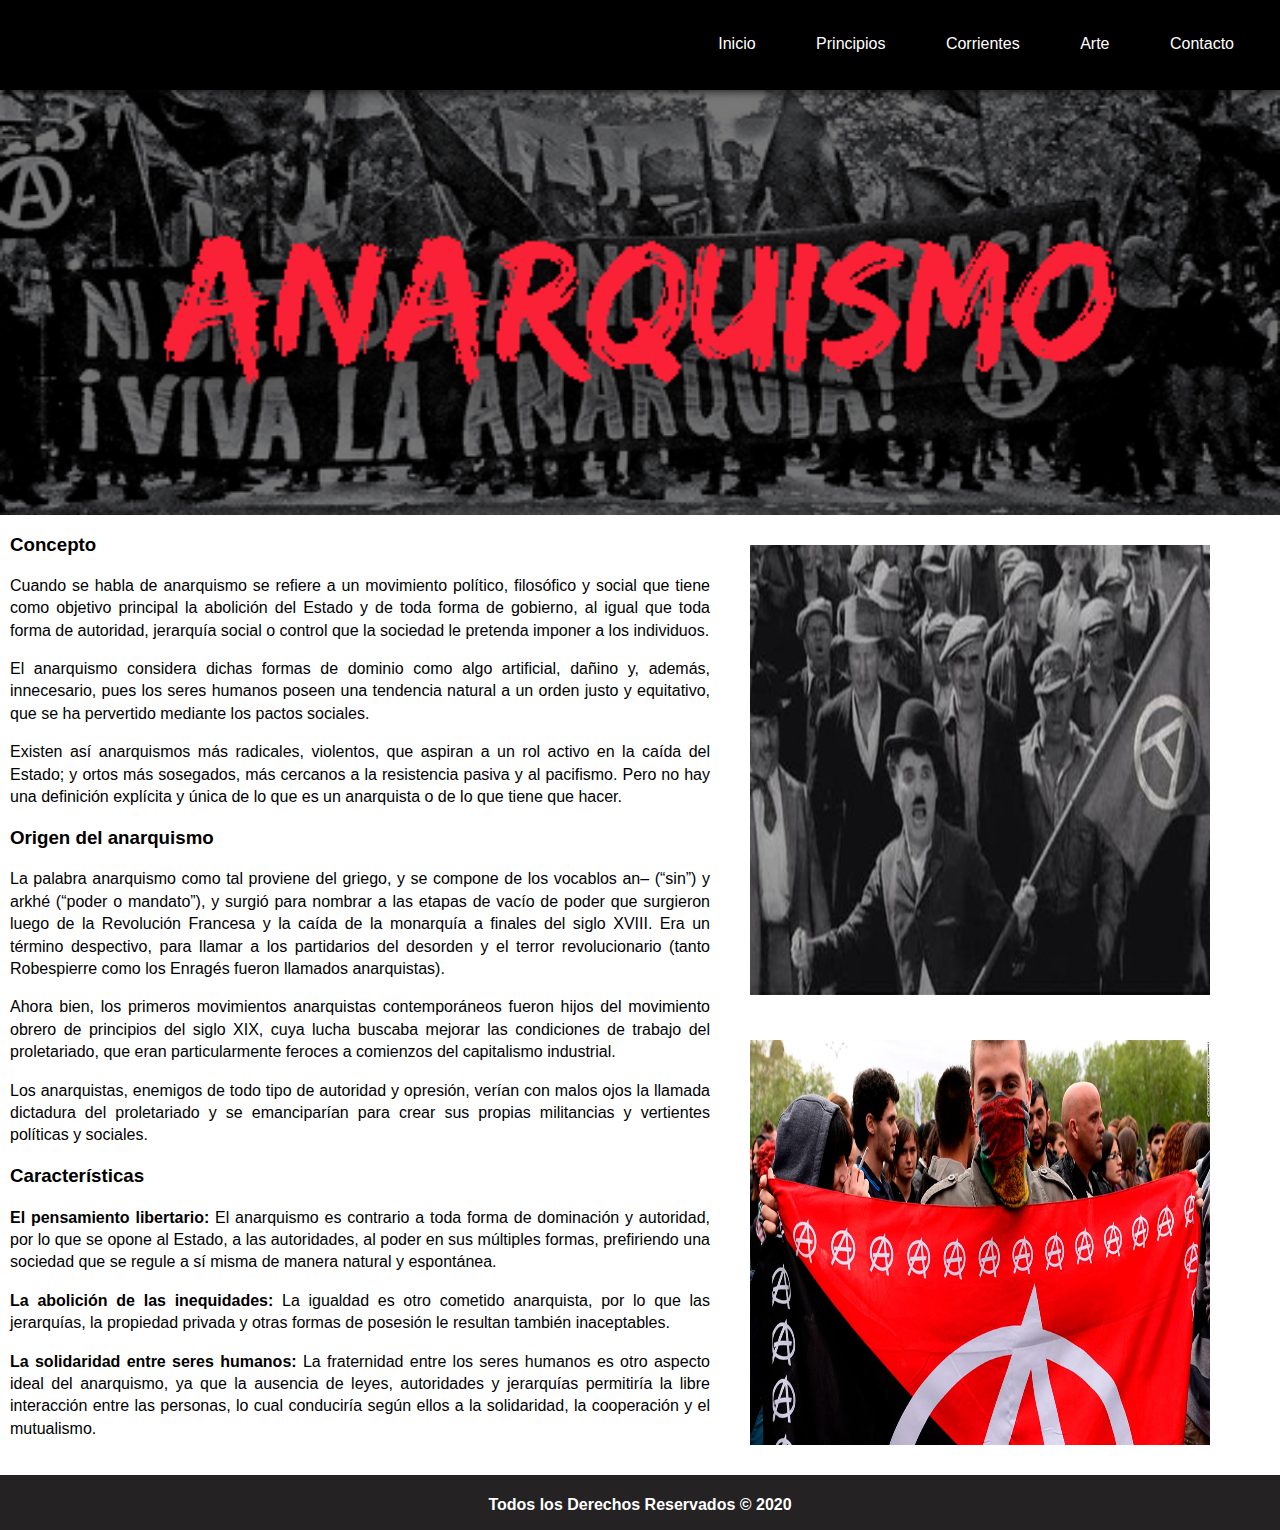
<file: index.html>
<doctype html>
    <html lang= "es">
    <head>
    <meta charset= "UTF-8">
    <title> Tema personal </title>
 <link rel="stylesheet" href="css/hojadestyle.css">
 <link rel="stylesheet" href="css/normalize.css">
    </head>
    <body>
    <header class= "encabezado">
        <div class="contendor">
            <nav id="navegacion">

                <ul>
                    <li>
                        <a href="#">Inicio</a>
                    </li>    
                    <li>
                        <a href="principios.html">Principios</a>
                    </li>
                    <li>
                        <a href="corrientes.html">Corrientes</a>
                    </li>
                    <li>
                        <a href="arte.html">Arte</a>
                    </li>
                    <li>
                        <a href="mailto:sairam.victor@est.uca.edu.ni">Contacto</a>
                    </li>
                    </ul>
                </nav>
            </div>
        </header>
    <div class="imagenanarquista">
<img src="images/nidictaduranidemocracia.png" alt="manifestación" style="width: 100%;" >
    </div>
    <section class="contenedorconcepto">
        <article id="Concepto">  
            <h3 >Concepto</h3>
            <p>Cuando se habla de anarquismo se refiere a un movimiento político, filosófico y social que tiene como objetivo principal la abolición del Estado y de toda forma de gobierno, al igual que toda forma de autoridad, jerarquía social o control que la sociedad le pretenda imponer a los individuos.</p>
            <p>El anarquismo considera dichas formas de dominio como algo artificial, dañino y, además, innecesario, pues los seres humanos poseen una tendencia natural a un orden justo y equitativo, que se ha pervertido mediante los pactos sociales.</p>
            <p>Existen así anarquismos más radicales, violentos, que aspiran a un rol activo en la caída del Estado; y ortos más sosegados, más cercanos a la resistencia pasiva y al pacifismo. Pero no hay una definición explícita y única de lo que es un anarquista o de lo que tiene que hacer.</p>
            <h3>Origen del anarquismo</h3>
                <p>La palabra anarquismo como tal proviene del griego, y se compone de los vocablos an– (“sin”) y arkhé (“poder o mandato”), y surgió para nombrar a las etapas de vacío de poder que surgieron luego de la Revolución Francesa y la caída de la monarquía a finales del siglo XVIII. Era un término despectivo, para llamar a los partidarios del desorden y el terror revolucionario (tanto Robespierre como los Enragés fueron llamados anarquistas).</p>
                <p>Ahora bien, los primeros movimientos anarquistas contemporáneos fueron hijos del movimiento obrero de principios del siglo XIX, cuya lucha buscaba mejorar las condiciones de trabajo del proletariado, que eran particularmente feroces a comienzos del capitalismo industrial.</p>
                <p>Los anarquistas, enemigos de todo tipo de autoridad y opresión, verían con malos ojos la llamada dictadura del proletariado y se emanciparían para crear sus propias militancias y vertientes políticas y sociales.</p>
            <h3>Características</h3>
            <p> <span>El pensamiento libertario:</span> El anarquismo es contrario a toda forma de dominación y autoridad, por lo que se opone al Estado, a las autoridades, al poder en sus múltiples formas, prefiriendo una sociedad que se regule a sí misma de manera natural y espontánea.</p>
            <p><span>La abolición de las inequidades:</span> La igualdad es otro cometido anarquista, por lo que las jerarquías, la propiedad privada y otras formas de posesión le resultan también inaceptables.</p>
            <p><span>La solidaridad entre seres humanos:</span> La fraternidad entre los seres humanos es otro aspecto ideal del anarquismo, ya que la ausencia de leyes, autoridades y jerarquías permitiría la libre interacción entre las personas, lo cual conduciría según ellos a la solidaridad, la cooperación y el mutualismo.</p>
            </article>
        <div id="imagenes"> 
            <img src="images/jejejej" alt="chaplin" width="460px" height="900px">
        </div>
    </section>
    <footer id="pie">
        <h4>Todos los Derechos Reservados © 2020</h4>
    </footer>
</file>
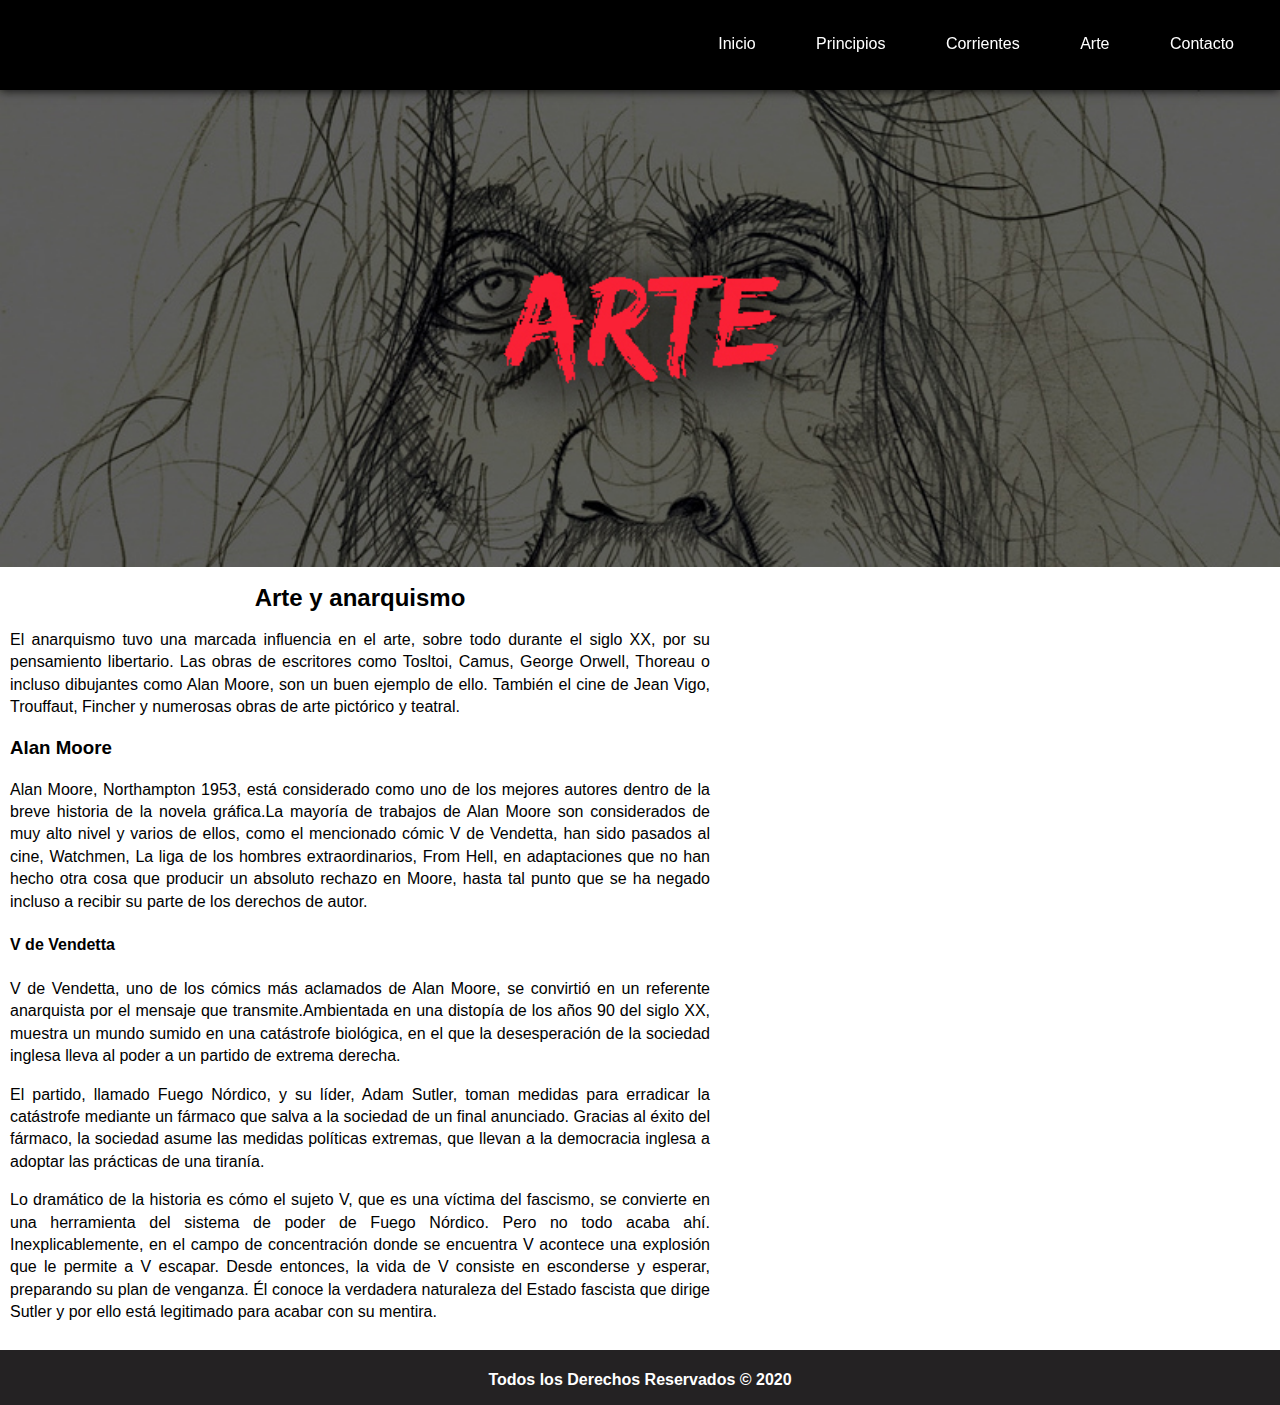
<file: arte.html>
<doctype html>
    <html lang= "es">
    <head>
    <meta charset= "UTF-8">
    <title> Tema personal </title>
 <link rel="stylesheet" href="css/hojadestyle.css">
 <link rel="stylesheet" href="css/normalize.css">
    </head>
    <body>
    <header class= "encabezado">
        <div class="contendor">
            <nav id="navegacion">
                
                <ul>
                    <li>
                        <a href="index.html">Inicio</a>
                    </li>    
                    <li>
                        <a href="principios.html">Principios</a>
                    </li>
                    <li>
                        <a href="corrientes.html">Corrientes</a>
                    </li>
                    <li>
                        <a href="arte.html">Arte</a>
                    </li>
                    <li>
                        <a href="mailto:sairam.victor@est.uca.edu.ni"> Contacto</a>
                    </li>
                    </ul>
                </nav>
            </div>
        </header>
        <img src="images/moore.jpg" alt="manifestación" style="width: 100%;" >
        <section class="contendorconcepto">
            <article id="arte">

                <h2 id="principios">Arte y anarquismo</h2>
                <p>El anarquismo tuvo una marcada influencia en el arte, sobre todo durante el siglo XX, por su pensamiento libertario. Las obras de escritores como Tosltoi, Camus, George Orwell, Thoreau o incluso dibujantes como Alan Moore, son un buen ejemplo de ello. También el cine de Jean Vigo, Trouffaut, Fincher y numerosas obras de arte pictórico y teatral.</p>
                <h3>Alan Moore</h3>
                <p>Alan Moore, Northampton 1953, está considerado como uno de los mejores autores dentro de la breve historia de la novela gráfica.La mayoría de trabajos de Alan Moore son considerados de muy alto nivel y varios de ellos, como el mencionado cómic V de Vendetta, han sido pasados al cine, Watchmen, La liga de los hombres extraordinarios, From Hell, en adaptaciones que no han hecho otra cosa que producir un absoluto rechazo en Moore, hasta tal punto que se ha negado incluso a recibir su parte de los derechos de autor.</p>
                <h4>V de Vendetta</h4>
                <p>V de Vendetta, uno de los cómics más aclamados de Alan Moore, se convirtió en un referente anarquista por el mensaje que transmite.Ambientada en una distopía de los años 90 del siglo XX, muestra un mundo sumido en una catástrofe biológica, en el que la desesperación de la sociedad inglesa lleva al poder a un partido de extrema derecha.</p>
                <p>El partido, llamado Fuego Nórdico, y su líder, Adam Sutler, toman medidas para erradicar la catástrofe mediante un fármaco que salva a la sociedad de un final anunciado. Gracias al éxito del fármaco, la sociedad asume las medidas políticas extremas, que llevan a la democracia inglesa a adoptar las prácticas de una tiranía.</p>
                <p>Lo dramático de la historia es cómo el sujeto V, que es una víctima del fascismo, se convierte en una herramienta del sistema de poder de Fuego Nórdico. Pero no todo acaba ahí. Inexplicablemente, en el campo de concentración donde se encuentra V acontece una explosión que le permite a V escapar. Desde entonces, la vida de V consiste en esconderse y esperar, preparando su plan de venganza. Él conoce la verdadera naturaleza del Estado fascista que dirige Sutler y por ello está legitimado para acabar con su mentira.</p>
            </article>
            <div id="video">
                <iframe width="470" height="315" src="https://www.youtube.com/embed/_NVpUs8-p5s" frameborder="0" allow="accelerometer; autoplay; encrypted-media; gyroscope; picture-in-picture" allowfullscreen></iframe>
                <iframe width="470" height="315" src="https://www.youtube.com/embed/fKfF-nxjDi0" frameborder="0" allow="accelerometer; autoplay; encrypted-media; gyroscope; picture-in-picture" allowfullscreen></iframe>
            </div>
        </section>
        <footer id="pie">
            <h4>Todos los Derechos Reservados © 2020</h4>
        </footer>
</file>
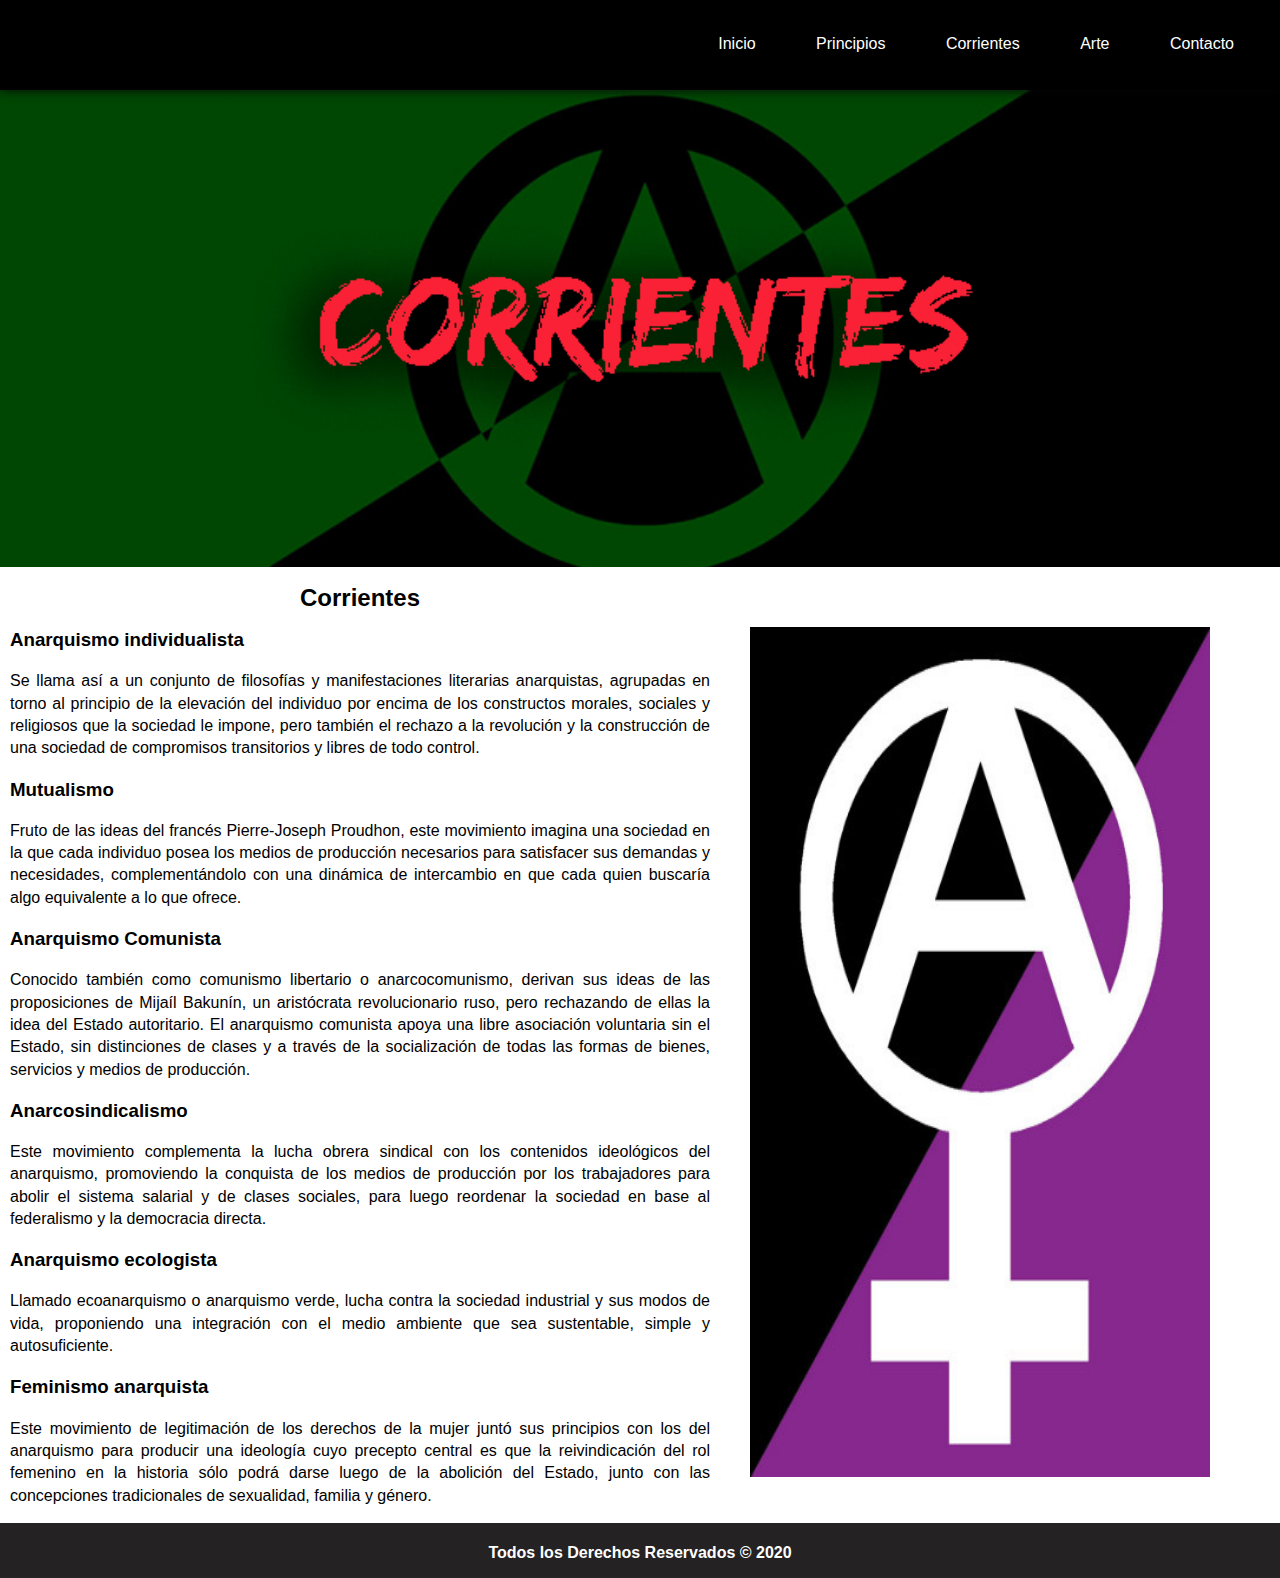
<file: corrientes.html>
<doctype html>
    <html lang= "es">
    <head>
    <meta charset= "UTF-8">
    <title> Tema personal </title>
 <link rel="stylesheet" href="css/hojadestyle.css">
 <link rel="stylesheet" href="css/normalize.css">
    </head>
    <body>
    <header class= "encabezado">
        <div class="contendor">
            <nav id="navegacion">
                
                <ul>
                    <li>
                        <a href="index.html">Inicio</a>
                    </li>    
                    <li>
                        <a href="principios.html">Principios</a>
                    </li>
                    <li>
                        <a href="corrientes.html">Corrientes</a>
                    </li>
                    <li>
                        <a href="arte.html">Arte</a>
                    </li>
                    <li>
                        <a href="mailto:sairam.victor@est.uca.edu.ni"> Contacto</a>
                    </li>
                </ul>
                </nav>
            </div>
        </header>
        <img src="images/anarquismoverde.jpg" alt="manifestación" style="width: 100%;" >
        <section class="contenedorconcepto">
            <article id="concepto">
                <h2 id="principios">Corrientes</h2>
                <h3>Anarquismo individualista</h3>
                <p> Se llama así a un conjunto de filosofías y manifestaciones literarias anarquistas, agrupadas en torno al principio de la elevación del individuo por encima de los constructos morales, sociales y religiosos que la sociedad le impone, pero también el rechazo a la revolución y la construcción de una sociedad de compromisos transitorios y libres de todo control.</p>   
                <h3>Mutualismo</h3>
                <p>Fruto de las ideas del francés Pierre-Joseph Proudhon, este movimiento imagina una sociedad en la que cada individuo posea los medios de producción necesarios para satisfacer sus demandas y necesidades, complementándolo con una dinámica de intercambio en que cada quien buscaría algo equivalente a lo que ofrece.</p>
                <h3>Anarquismo Comunista</h3>
                <p>Conocido también como comunismo libertario o anarcocomunismo, derivan sus ideas de las proposiciones de Mijaíl Bakunín, un aristócrata revolucionario ruso, pero rechazando de ellas la idea del Estado autoritario. El anarquismo comunista apoya una libre asociación voluntaria sin el Estado, sin distinciones de clases y a través de la socialización de todas las formas de bienes, servicios y medios de producción.</p>
                <h3>Anarcosindicalismo</h3>
                <p>Este movimiento complementa la lucha obrera sindical con los contenidos ideológicos del anarquismo, promoviendo la conquista de los medios de producción por los trabajadores para abolir el sistema salarial y de clases sociales, para luego reordenar la sociedad en base al federalismo y la democracia directa.</p>
                <h3>Anarquismo ecologista</h3>
                <p>Llamado ecoanarquismo o anarquismo verde, lucha contra la sociedad industrial y sus modos de vida, proponiendo una integración con el medio ambiente que sea sustentable, simple y autosuficiente.</p>
                <h3>Feminismo anarquista</h3>
                <p>Este movimiento de legitimación de los derechos de la mujer juntó sus principios con los del anarquismo para producir una ideología cuyo precepto central es que la reivindicación del rol femenino en la historia sólo podrá darse luego de la abolición del Estado, junto con las concepciones tradicionales de sexualidad, familia y género.</p>
            </article>
            <div id="imagenescorrientes">
                <img src="images/Anarcofeminismo-o-protagonismo-feminino-nas-lutas-sociais.jpg" alt="mano anarquista" width="460px" height="850px">
            </div>
        </section>
        <footer id="pie">
            <div class="textopie">
                <h4>Todos los Derechos Reservados © 2020</h4>
            </div>
        </footer>
</file>
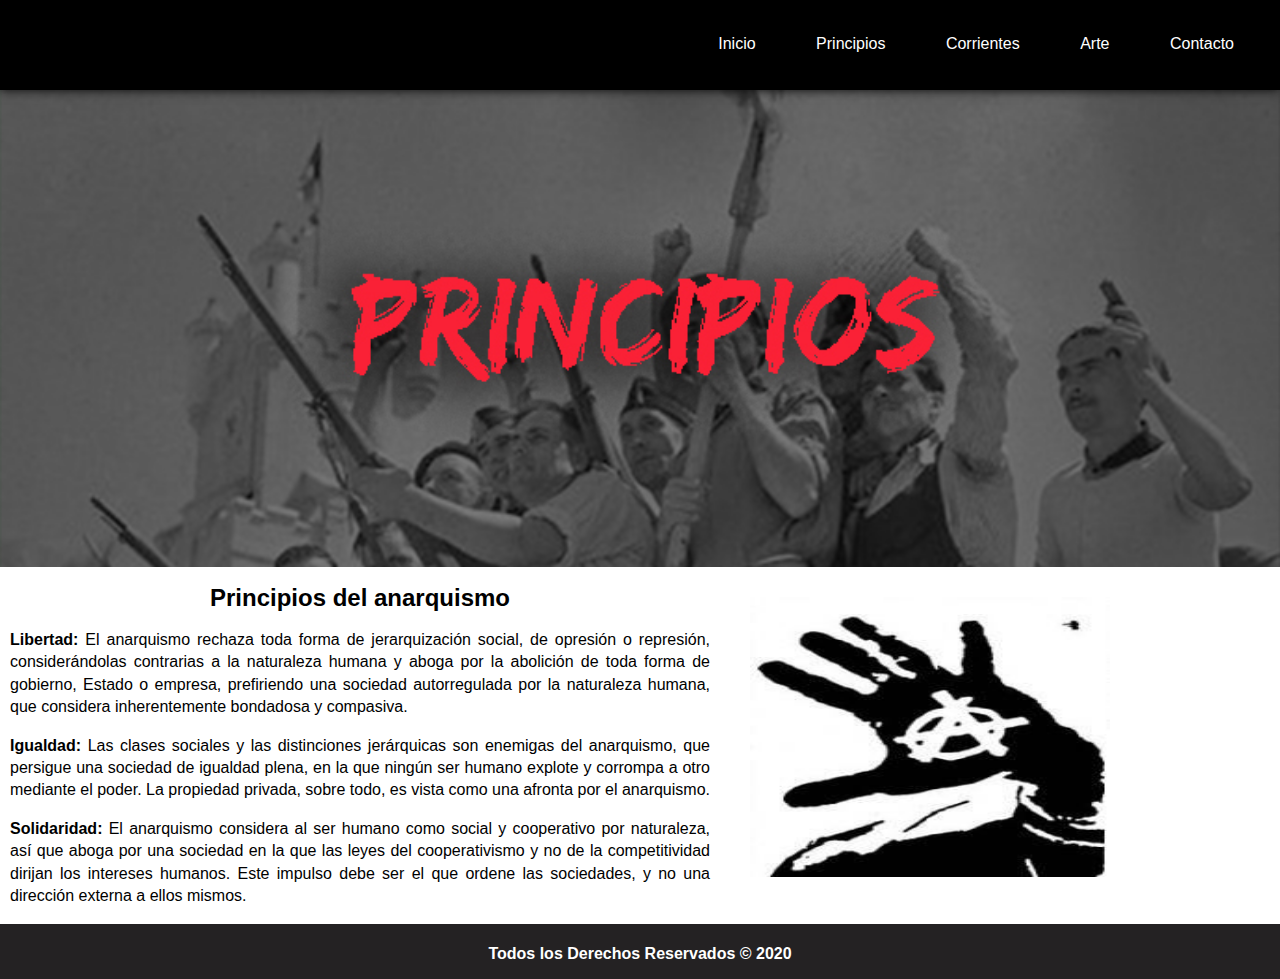
<file: principios.html>
<doctype html>
    <html lang= "es">
    <head>
    <meta charset= "UTF-8">
    <title> Tema personal </title>
 <link rel="stylesheet" href="css/hojadestyle.css">
 <link rel="stylesheet" href="css/normalize.css">
    </head>
    <body>
    <header class= "encabezado">
        <div class="contendor">
            <nav id="navegacion">
                
                <ul>
                    <li>
                        <a href="index.html">Inicio</a>
                    </li>    
                    <li>
                        <a href="principios.html">Principios</a>
                    </li>
                    <li>
                        <a href="corrientes.html">Corrientes</a>
                    </li>
                    <li>
                        <a href="arte.html">Arte</a>
                    </li>
                    <li>
                        <a href="mailto:sairam.victor@est.uca.edu.ni"> Contacto</a>
                    </li>
                    </ul>
                </nav>
            </div>
        </header>
        <img src="images/milicianos-anarquistas.jpg" alt="manifestación" style="width: 100%;" >
        <section class="contendorconcepto">
            <article id="concepto">
                <h2 id="principios">Principios del anarquismo</h3>
                <p><span>Libertad:</span> El anarquismo rechaza toda forma de jerarquización social, de opresión o represión, considerándolas contrarias a la naturaleza humana y aboga por la abolición de toda forma de gobierno, Estado o empresa, prefiriendo una sociedad autorregulada por la naturaleza humana, que considera inherentemente bondadosa y compasiva.</p> 
                <p><span>Igualdad:</span> Las clases sociales y las distinciones jerárquicas son enemigas del anarquismo, que persigue una sociedad de igualdad plena, en la que ningún ser humano explote y corrompa a otro mediante el poder. La propiedad privada, sobre todo, es vista como una afronta por el anarquismo.</p>
                <p><span>Solidaridad:</span> El anarquismo considera al ser humano como social y cooperativo por naturaleza, así que aboga por una sociedad en la que las leyes del cooperativismo y no de la competitividad dirijan los intereses humanos. Este impulso debe ser el que ordene las sociedades, y no una dirección externa a ellos mismos.</p>
            </article>
            <div id="imagenes">
                <img src="images/mano.jpg" alt="mano anarquista" width="360px" height="280px">
            </div>
        </section> 
        <footer id="pie">
            <h4>Todos los Derechos Reservados © 2020</h4>
        </footer>
</file>
<file: css/hojadestyle.css>
body{
    font-size: 16px;
    font-family: 'Segoe UI', Tahoma, Geneva, Verdana, sans-serif;
    line-height: 1.4em; 
    }
.contenedor{
    width: auto;
    margin: auto;
}
.encabezado {
    background:black;
    overflow: hidden;
    height: 90px;
    box-shadow: 0 0 10px #070707;
    position: relative;
    text-align: center;
}
.encabezado nav {
    float: right;
}
.encabezado nav ul {
    margin: 0;
	padding: 20px;
    list-style: none;
    
}
.encabezado nav ul li {
    display: inline-block;
    margin-right: -4px;
    text-align: center;
    list-style: none;
}
.encabezado nav ul li a{
    margin-top: 13px;
    display: block;
    padding: 0px 30px 0px 30px;
    font-size: medium;
    height: 90px;
    color: #fff;
    text-decoration: none;
    border-left: lpx
}
.encabezado nav ul li a:hover{
    color: red;
    margin: 0 auto;
}
.contenedorconcepto{
    width: 1100px;
    text-align: center;

}
#concepto{
    text-align: justify;
    margin: 0 auto;
    padding: 0px 10px 0px 10px;
    font-family: 'Segoe UI', Tahoma, Geneva, Verdana, sans-serif;
    width: 700px;
    float: left;
}
#concepto span{
    font-weight: 700;
}
#imagenes{
    float: left;
    width: 200px;
    margin: 0 auto;
    padding: 30px 10px 0px 30px;
    margin-bottom: 30px;
}
#imagenescorrientes{
    float: left;
    padding: 60px 0px 30px 30px;
    text-align: center;
    width: 200px;
}

#principios{
    text-align: center;
}
#arte{
    text-align: justify;
    margin: 0 auto;
    margin-right: 10px;
    padding: 0px 10px 10px 10px;
    font-family: 'Segoe UI', Tahoma, Geneva, Verdana, sans-serif;
    width: 700px;
    float: left;
}
#video{
    float: left;
    width: 200px;
    padding: 70px 20px 0px 0px;
    margin-left: 20px;
    margin-bottom: 10px;
}

#pie {
	background-color: #242223;
	width: 100%;
	height: 50px;
	color: white;
	text-align: center;
    margin: 0 auto;
	vertical-align:middle;
    line-height:normal;
    padding-bottom: 5px;
    float: left;
}
</file>
